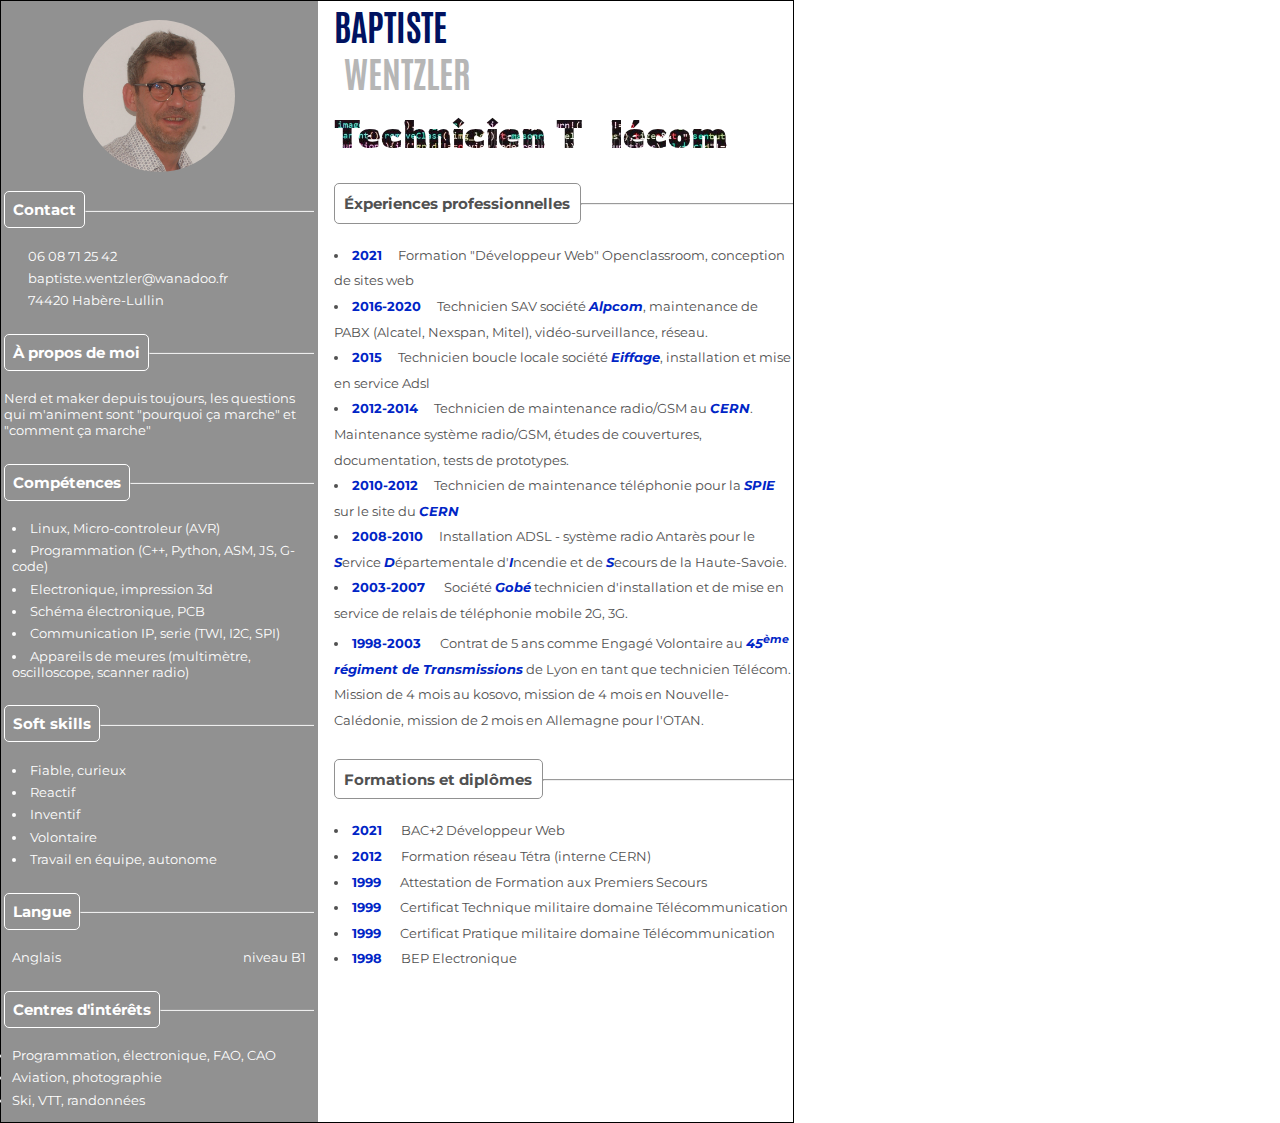
<file: index.html>
<!DOCTYPE html>
<html lang="fr">
<head>
    <meta charset="UTF-8">
    <meta http-equiv="X-UA-Compatible" content="IE=edge">
    <meta name="viewport" content="width=device-width, initial-scale=1.0">
    <!--- google fonts-------->
    <link rel="preconnect" href="https://fonts.gstatic.com">
    <link href="https://fonts.googleapis.com/css2?family=Antonio:wght@700&family=Montserrat&display=swap" rel="stylesheet"> 
    <link rel="preconnect" href="https://fonts.googleapis.com">
    <link rel="preconnect" href="https://fonts.gstatic.com" crossorigin>
    <link href="https://fonts.googleapis.com/css2?family=Rowdies:wght@700&display=swap" rel="stylesheet"> 

    <!---    font awesome------>
    <link rel="stylesheet" href="https://use.fontawesome.com/releases/v5.15.3/css/all.css" integrity="sha384-SZXxX4whJ79/gErwcOYf+zWLeJdY/qpuqC4cAa9rOGUstPomtqpuNWT9wdPEn2fk" crossorigin="anonymous">

    <link rel="stylesheet" href="./main.css">
    <title>CV</title>
</head>
<body>
    <!-----------       Partie Gauche -------------->
    <div class="left">
        <div class="photo">
            <img src="./images/moi.jpg" alt="">
        </div>
        <div class="contact">
            <div class="title-left">
                <h3 class="box-left">Contact</h3>
                <div><hr></div>
            </div>
            <ul>
                <li><i class="fas fa-phone-alt"></i><span>06 08 71 25 42</span></li>
                <li><i class="fas fa-at"></i><span>baptiste.wentzler@wanadoo.fr</span></li>
                <li><i class="fas fa-map-marker-alt"></i><span>74420 Habère-Lullin</span></li>
            </ul>
        </div>
        <div class="moi m-block">
            <div class="title-left">
                <h3 class="box-left">&#192 propos de moi</h3>
                <div><hr></div>
            </div>
            <p>Nerd et maker depuis toujours, les questions qui m'animent sont "pourquoi ça marche" et "comment ça marche"
            </p>
        </div>
        <div class="competences m-block">
            <div class="title-left">
                <h3 class="box-left">Compétences</h3>
                <div><hr></div>
            </div>
            <ul>
                <li>Linux, Micro-controleur (AVR)</li>
                <li>Programmation (C++, Python, ASM, JS, G-code)</li>
                <li>Electronique, impression 3d</li>
                <li>Schéma électronique, PCB</li>
                <li>Communication IP, serie (TWI, I2C, SPI)</li>
                <li>Appareils de meures (multimètre, oscilloscope, scanner radio)</li>
            </ul>
        </div>
        <div class="soft m-block">
            <div class="title-left">
                <h3 class="box-left">Soft skills</h3>
                <div><hr></div>
            </div>
            <ul>
                <li>Fiable, curieux</li>
                <li>Reactif</li>
                <li>Inventif</li>
                <li>Volontaire</li>
                <li>Travail en équipe, autonome</li>
            </ul>
        </div>
        <div class="langue m-block">
            <div class="title-left">
                <h3 class="box-left">Langue</h3>
                <div><hr></div>
            </div>
            <ul>
                <li><span>Anglais</span><span>niveau B1</span></li>
            </ul>
        </div>
        <div class="loisirs m-block">
            <div class="title-left">
                <h3 class="box-left">Centres d'int&eacuter&ecircts</h3>
                <div><hr></div>
            </div>
            <ul>
                <li>Programmation, électronique, FAO, CAO</li>
                <li>Aviation, photographie</li>
                <li>Ski, VTT, randonnées</li>
            </ul>
        </div>
    </div>
    <!---       COTE DROIT--------------------------------->
    <div class='right'>
        <div class="nom">
            <div class="nom-title">
                <div>
                    <h2>BAPTISTE</h2>
                    <h1>WENTZLER</h1>
                </div>
            </div>
            <h3>Technicien T<span>é</span>lécom</h3>
        </div>
        <div class="experience m-block">
            <div class="title-left">
                <h3 class="box-right">&#201xperiences professionnelles</h3>
                <div><hr></div>
            </div>
            <ul>
                <li><strong>2021</strong>Formation "Développeur Web" Openclassroom, conception de sites web</li>
                <li><strong>2016-2020</strong>Technicien SAV société <em>Alpcom</em>, maintenance de PABX (Alcatel, Nexspan, Mitel), vidéo-surveillance, réseau.</li>
                <li><strong>2015</strong>Technicien boucle locale société <em>Eiffage</em>, installation et mise en service Adsl</li>
                <li><strong>2012-2014</strong>Technicien de maintenance radio/GSM au <em>CERN</em>. Maintenance système radio/GSM, études de couvertures, documentation, tests de prototypes. </li>
                <li><strong>2010-2012</strong>Technicien de maintenance téléphonie pour la <em>SPIE</em> sur le site du <em>CERN</em></li>
                <li><strong>2008-2010</strong>Installation ADSL - système radio Antarès pour le <em>S</em>ervice <em>D</em>épartementale d'<em>I</em>ncendie et de <em>S</em>ecours de la 
                    Haute-Savoie.</li>
                <li><strong>2003-2007</strong> Société <em>Gobé</em> technicien d'installation et de mise en
                    service de relais de téléphonie mobile 2G, 3G.</li>
                <li><strong>1998-2003</strong> Contrat de 5 ans comme Engagé Volontaire au <em>45<sup>ème</sup> régiment de Transmissions</em> de Lyon en tant que technicien Télécom.
                    Mission de 4 mois au kosovo, mission de 4 mois en Nouvelle-Calédonie, mission de 2 mois en Allemagne pour l'OTAN.
                </li>
            </ul>
        </div>
        <div class="formation m-block">
            <div class="title-left">
                <h3 class="box-right">Formations et dipl&#244mes</h3>
                <div><hr></div>
            </div>
            <ul>
                <li><strong>2021</strong> BAC+2 D&eacuteveloppeur Web </li>
                <li><strong>2012</strong> Formation réseau Tétra (interne CERN)</li>
                <li><strong>1999</strong> Attestation de Formation aux Premiers Secours</li>
                <li><strong>1999</strong> Certificat Technique militaire domaine Télécommunication</li>
                <li><strong>1999</strong> Certificat Pratique militaire domaine Télécommunication</li>
                <li><strong>1998</strong> BEP Electronique</li>
            </ul>
        </div>

    </div>
</body>
</html>
</file>
<file: main.css>
.m-block{margin-top:1.6rem}a{color:inherit;text-decoration:none}strong{color:#0025c6;margin-right:1rem}em{color:#0025c6;font-weight:bold}.fa-phone-alt{color:#66f}.fa-at{color:white}.fa-map-marker-alt{color:#f66}.fa-github{color:black}.fa-linkedin-in{color:#0e76a8}.fa-blog{color:purple}.fa-html5{color:#f06529}.fa-css3-alt{color:#2965f1}.fa-js{color:#f0db4f}.fa-python{color:#ffd43b}.fa-node-js{color:#3c873a}.fa-vuejs{color:#41b883}.left{background-color:#919191;color:white;width:40%;padding-left:.2rem;padding-right:.2rem;font-size:13px}.left .photo{width:9.5rem;height:9.5rem;margin:1.2rem auto;background-color:white;border-radius:50%;overflow:hidden}.left .photo img{width:100%;height:auto}.left li{margin:.4rem 8px}.left .contact ul{list-style:none}.left .contact ul li span{margin-left:1rem}.left .language ul{display:-webkit-box;display:-ms-flexbox;display:flex;-webkit-box-orient:horizontal;-webkit-box-direction:normal;-ms-flex-direction:row;flex-direction:row;-webkit-box-pack:justify;-ms-flex-pack:justify;justify-content:space-between;-ms-flex-wrap:wrap;flex-wrap:wrap;margin-top:.4rem;padding:1rem;gap:12px;list-style:none}.left .language ul img{width:32px;height:auto}.left .langue li{display:-webkit-box;display:-ms-flexbox;display:flex;-webkit-box-orient:horizontal;-webkit-box-direction:normal;-ms-flex-direction:row;flex-direction:row;-webkit-box-pack:justify;-ms-flex-pack:justify;justify-content:space-between}.left .langue li progress{background-color:#b6b6b6;color:white}.left .competences li,.left .soft li{list-style-position:inside}.title-left{display:-webkit-box;display:-ms-flexbox;display:flex;-webkit-box-orient:horizontal;-webkit-box-direction:normal;-ms-flex-direction:row;flex-direction:row;margin-bottom:1.2rem}.title-left h3{-ms-flex-negative:0;flex-shrink:0}.title-left div{overflow:hidden}.title-left div hr{color:white;height:1px;width:500px;position:relative;top:50%}.box-left{border:1px solid white;border-radius:5px;padding:0.5rem}.right{background-color:white;width:60%;padding-left:1rem;font-size:13px;color:#515151}.right li{list-style-position:inside;line-height:1.6rem}.right .nom{font-family:"Antonio",sans-serif;padding-bottom:1,6rem}.right .nom h2{color:#001260;font-size:36px}.right .nom h1{color:#b6b6b6;font-size:36px;margin-left:10px}.right .nom h3{margin-top:.8rem;background:url("./images/back-title.jpg") no-repeat center;background-size:cover;background-clip:text;-webkit-text-fill-color:transparent;font-size:40px;font-family:'Rowdies', cursive}.right .nom h3 span{position:relative;display:inline-block;top:3px;margin:0 2px;-webkit-transform:rotate(-10deg);transform:rotate(-10deg)}.right .nom-title{display:-webkit-box;display:-ms-flexbox;display:flex;-webkit-box-pack:justify;-ms-flex-pack:justify;justify-content:space-between}.right .nom-title .qr{width:68px;height:68px;margin:12px}.right .nom-title .qr img{width:100%;height:auto}.insideUl{margin-left:4px}.box-right{border:1px solid #919191;border-radius:5px;padding:0.6rem;display:inline-block}*{margin:0;padding:0;-webkit-box-sizing:border-box;box-sizing:border-box}body{font-size:100%;width:210mm;height:297mm;overflow:hidden;display:-webkit-box;display:-ms-flexbox;display:flex;-webkit-box-orient:horizontal;-webkit-box-direction:normal;-ms-flex-direction:row;flex-direction:row;border:1px solid black;font-family:"Montserrat",sans-serif}
/*# sourceMappingURL=main.css.map */
</file>
